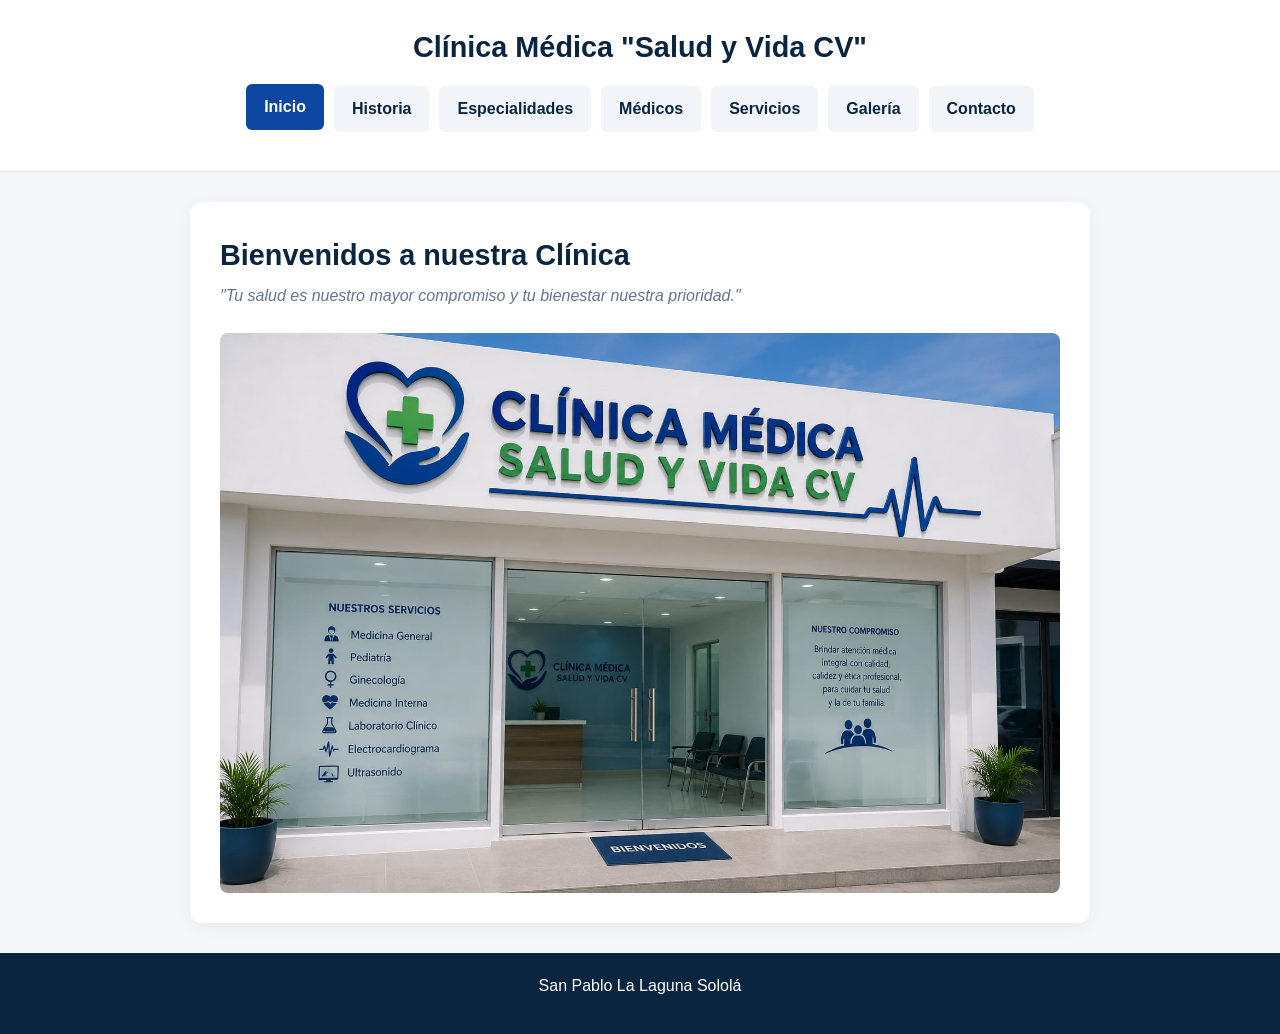
<file: index.html>
<!DOCTYPE html>
<html lang="es">
<head>
    <meta charset="UTF-8">
    <meta name="viewport" content="width=device-width, initial-scale=1.0">
    <title>Inicio - Clínica Médica</title>
<link rel="stylesheet" href="./CSS/estilos.css">
</head>
<body>
    <header>
        <h1>Clínica Médica "Salud y Vida CV"</h1>
        <nav>
            <ul>
                <li><a href="index.html" class="activo">Inicio</a></li>
                <li><a href="historia.html">Historia</a></li>
                <li><a href="especialidades.html">Especialidades</a></li>
                <li><a href="medicos.html">Médicos</a></li>
                <li><a href="servicios.html">Servicios</a></li>
                <li><a href="galeria.html">Galería</a></li>
                <li><a href="contacto.html">Contacto</a></li>
            </ul>
        </nav>
    </header>

    <main>
        <h2 class="titulo">Bienvenidos a nuestra Clínica</h2>
        <p class="subtitulo">"Tu salud es nuestro mayor compromiso y tu bienestar nuestra prioridad."</p>
        <img src="IMG/portada.jpg" alt="Portada" style="width:100%; border-radius:8px;">
    </main>

    <footer>
        <p>San Pablo La Laguna Sololá </p>
    </footer>
</body>
</html>
</file>
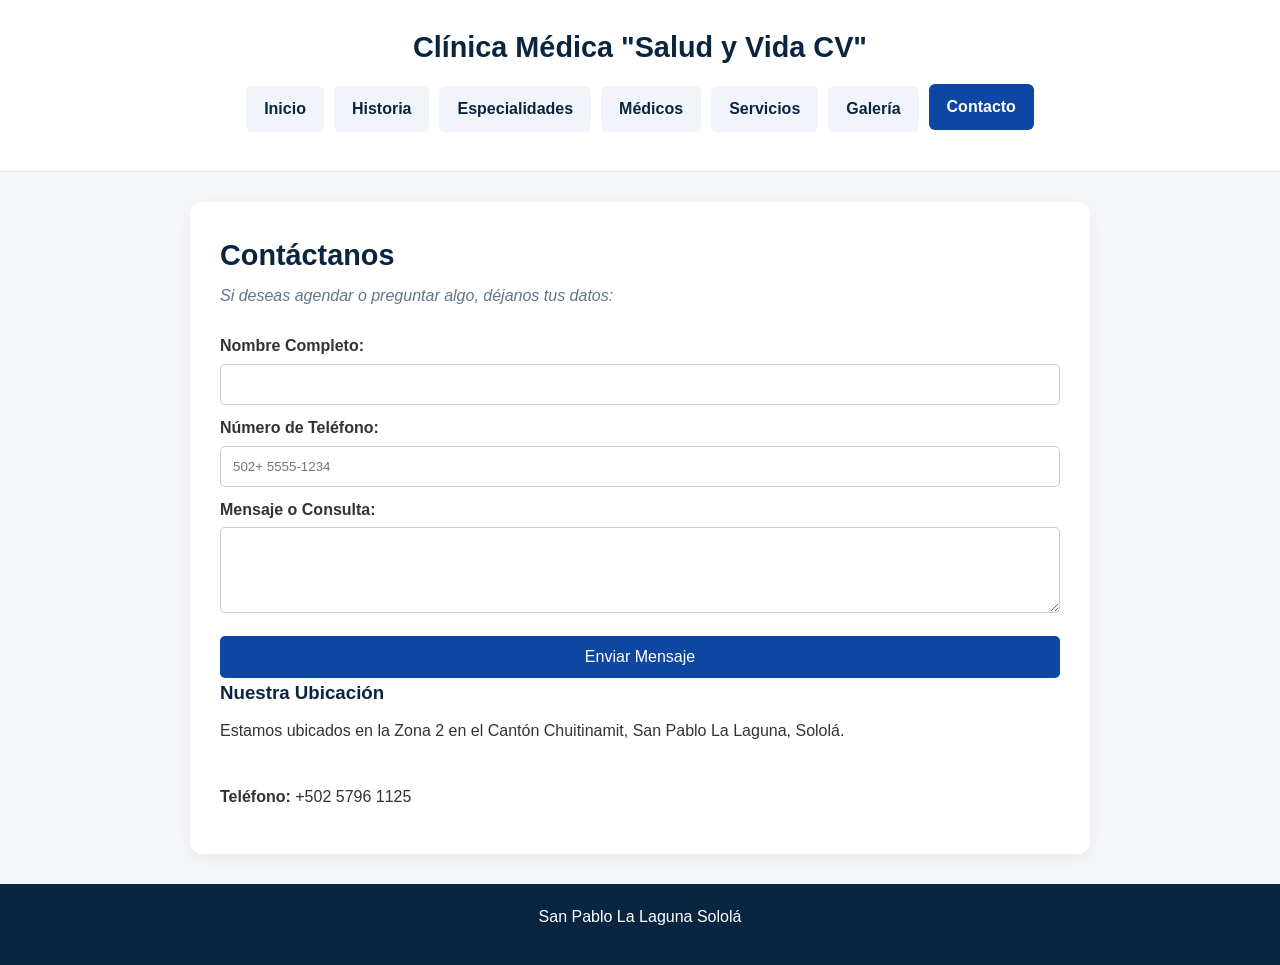
<file: contacto.html>
<!DOCTYPE html>
<html lang="es">
<head>
    <meta charset="UTF-8">
    <meta name="viewport" content="width=device-width, initial-scale=1.0">
    <title>Contacto - Clínica Médica</title>
   <link rel="stylesheet" href="./CSS/estilos.css">
</head>
<body>
    <header>
        <h1>Clínica Médica "Salud y Vida CV"</h1>
        <nav>
            <ul>
                <li><a href="index.html">Inicio</a></li>
                <li><a href="historia.html">Historia</a></li>
                <li><a href="especialidades.html">Especialidades</a></li>
                <li><a href="medicos.html">Médicos</a></li>
                <li><a href="servicios.html">Servicios</a></li>
                <li><a href="galeria.html">Galería</a></li>
                <li><a href="contacto.html" class="activo">Contacto</a></li>
            </ul>
        </nav>
    </header>

    <main>
        <h2 class="titulo">Contáctanos</h2>
        <p class="subtitulo">Si deseas agendar o preguntar algo, déjanos tus datos:</p>

        <div class="contacto-flex">
            <div class="col-form">
                <form action="#">
                    <label for="nombre">Nombre Completo:</label>
                    <input type="text" id="nombre" name="nombre" required>

                    <label for="telefono">Número de Teléfono:</label>
                    <input type="tel" id="telefono" name="telefono" placeholder="502+ 5555-1234" required>

                    <label for="mensaje">Mensaje o Consulta:</label>
                    <textarea id="mensaje" name="mensaje" rows="4" required></textarea>

                    <button type="submit">Enviar Mensaje</button>
                </form>
            </div>

            <div class="col-info">
                <h3>Nuestra Ubicación</h3>
                <p>Estamos ubicados en la Zona 2 en el Cantón Chuitinamit, San Pablo La Laguna, Sololá.</p>
                <br>
                <p><strong>Teléfono:</strong> +502 5796 1125</p>
            </div>
        </div>
    </main>

    <footer>
        <p>San Pablo La Laguna Sololá</p>
    </footer>
</body>
</html>
</file>
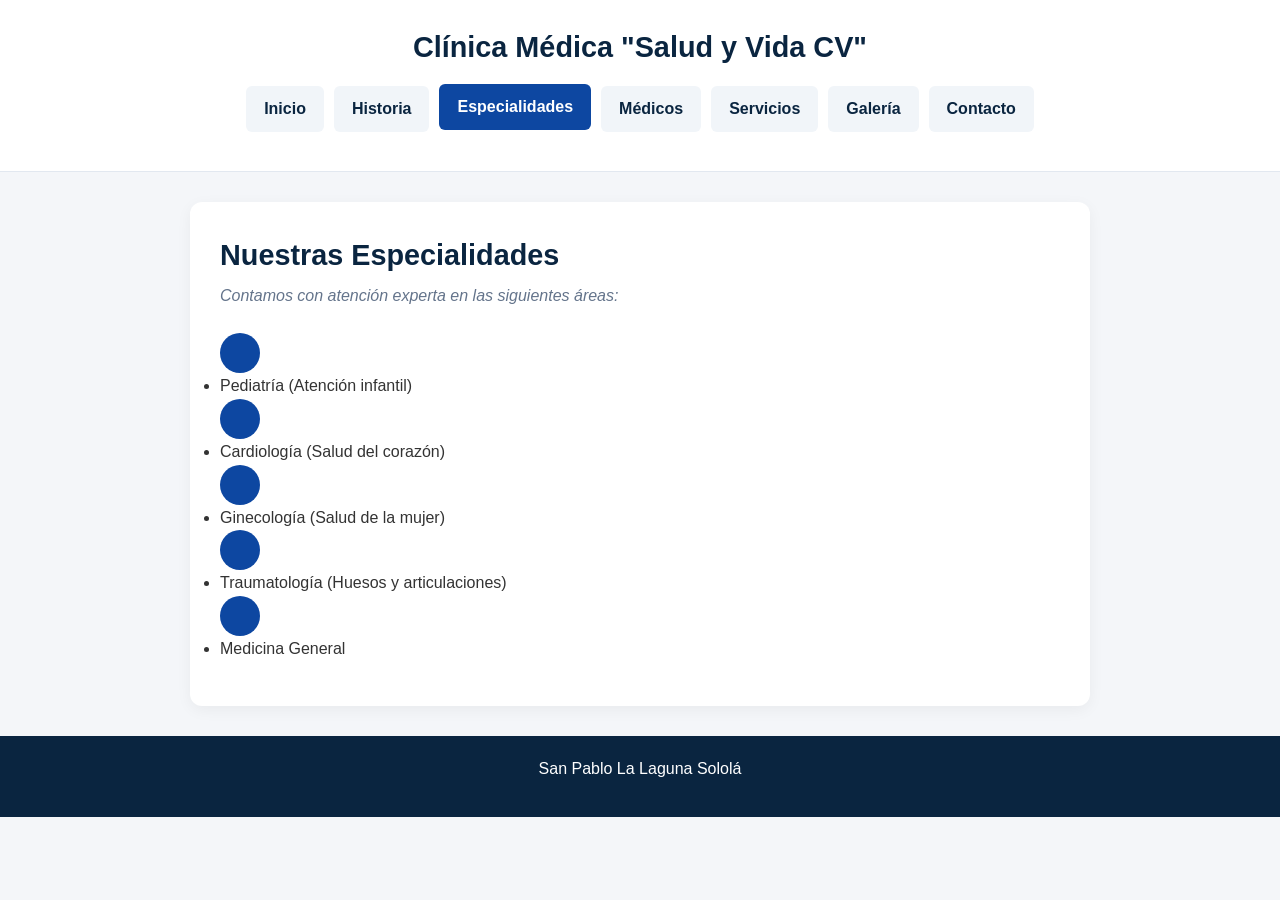
<file: especialidades.html>
<!DOCTYPE html>
<html lang="es">
<head>
    <meta charset="UTF-8">
    <meta name="viewport" content="width=device-width, initial-scale=1.0">
    <title>Especialidades - Clínica Médica</title>
  <link rel="stylesheet" href="./CSS/estilos.css">
</head>
<body>
    <header>
        <h1>Clínica Médica "Salud y Vida CV"</h1>
        <nav>
            <ul>
                <li><a href="index.html">Inicio</a></li>
                <li><a href="historia.html">Historia</a></li>
                <li><a href="especialidades.html" class="activo">Especialidades</a></li>
                <li><a href="medicos.html">Médicos</a></li>
                <li><a href="servicios.html">Servicios</a></li>
                <li><a href="galeria.html">Galería</a></li>
                <li><a href="contacto.html">Contacto</a></li>
            </ul>
        </nav>
    </header>

    <main>
        <h2 class="titulo">Nuestras Especialidades</h2>
        <p class="subtitulo">Contamos con atención experta en las siguientes áreas:</p>

        <ul class="lista-especialidades">
            <li class="item-especialidad"><div class="circulo-icono"></div> Pediatría (Atención infantil)</li>
            <li class="item-especialidad"><div class="circulo-icono"></div> Cardiología (Salud del corazón)</li>
            <li class="item-especialidad"><div class="circulo-icono"></div> Ginecología (Salud de la mujer)</li>
            <li class="item-especialidad"><div class="circulo-icono"></div> Traumatología (Huesos y articulaciones)</li>
            <li class="item-especialidad"><div class="circulo-icono"></div> Medicina General</li>
        </ul>
    </main>

    <footer>
        <p>San Pablo La Laguna Sololá</p>
    </footer>
</body>
</html>
</file>
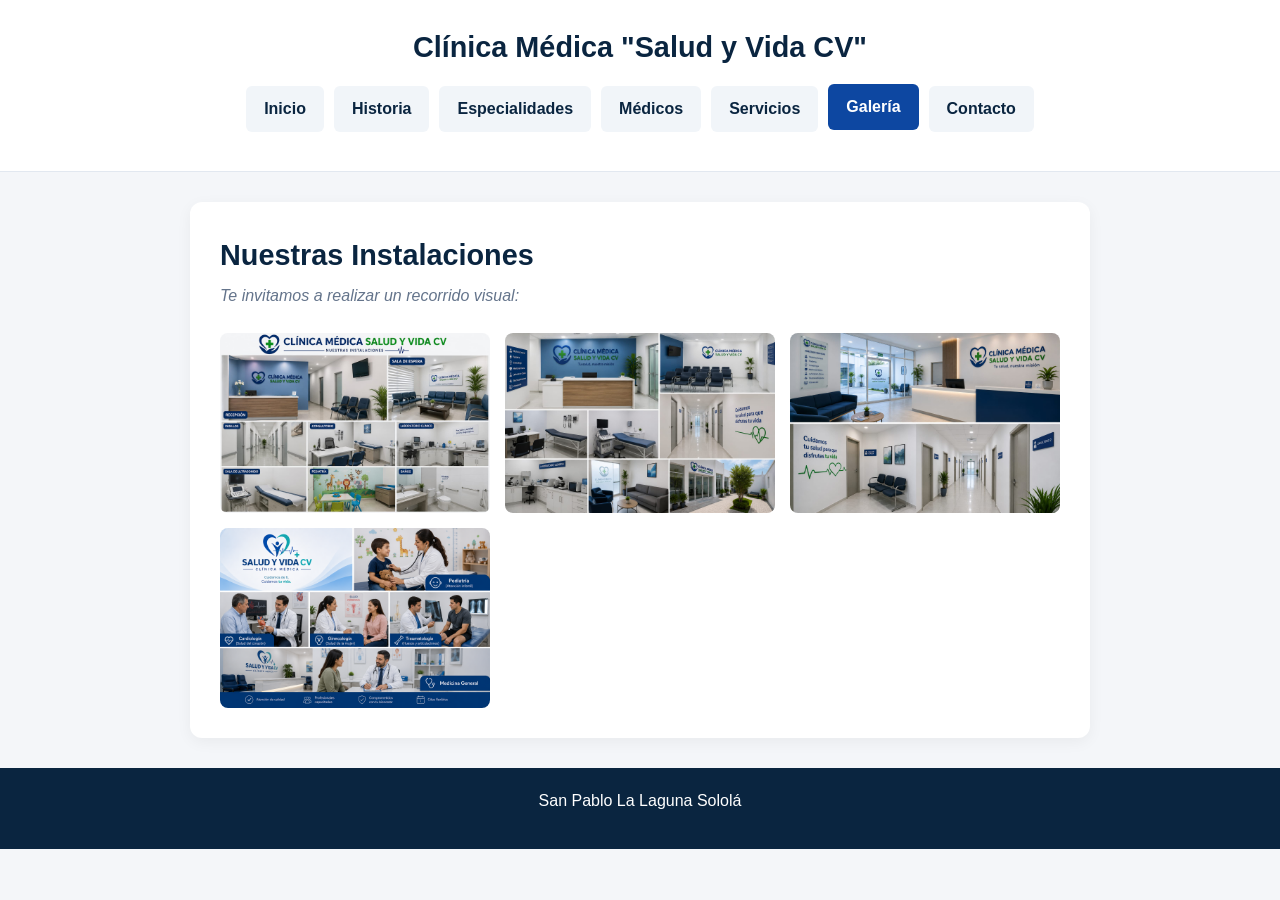
<file: galeria.html>
<!DOCTYPE html>
<html lang="es">
<head>
    <meta charset="UTF-8">
    <meta name="viewport" content="width=device-width, initial-scale=1.0">
    <title>Galería - Clínica Médica</title>
  <link rel="stylesheet" href="./CSS/estilos.css">
</head>
<body>
    <header>
        <h1>Clínica Médica "Salud y Vida CV"</h1>
        <nav>
            <ul>
                <li><a href="index.html">Inicio</a></li>
                <li><a href="historia.html">Historia</a></li>
                <li><a href="especialidades.html">Especialidades</a></li>
                <li><a href="medicos.html">Médicos</a></li>
                <li><a href="servicios.html">Servicios</a></li>
                <li><a href="galeria.html" class="activo">Galería</a></li>
                <li><a href="contacto.html">Contacto</a></li>
            </ul>
        </nav>
    </header>

    <main>
        <h2 class="titulo">Nuestras Instalaciones</h2>
        <p class="subtitulo">Te invitamos a realizar un recorrido visual:</p>

        <div class="galeria">
            <img src="IMG/instalaciones.jpg" alt="Instalaciones">
            <img src="IMG/saladeespera.jpg" alt="Sala de espera">
            <img src="IMG/recepcion.jpg" alt="Recepción">
            <img src="IMG/Fotosdenuestrosservicios.png" alt="Servicios">
        </div>
    </main>

    <footer>
        <p>San Pablo La Laguna Sololá</p>
    </footer>
</body>
</html>
</file>
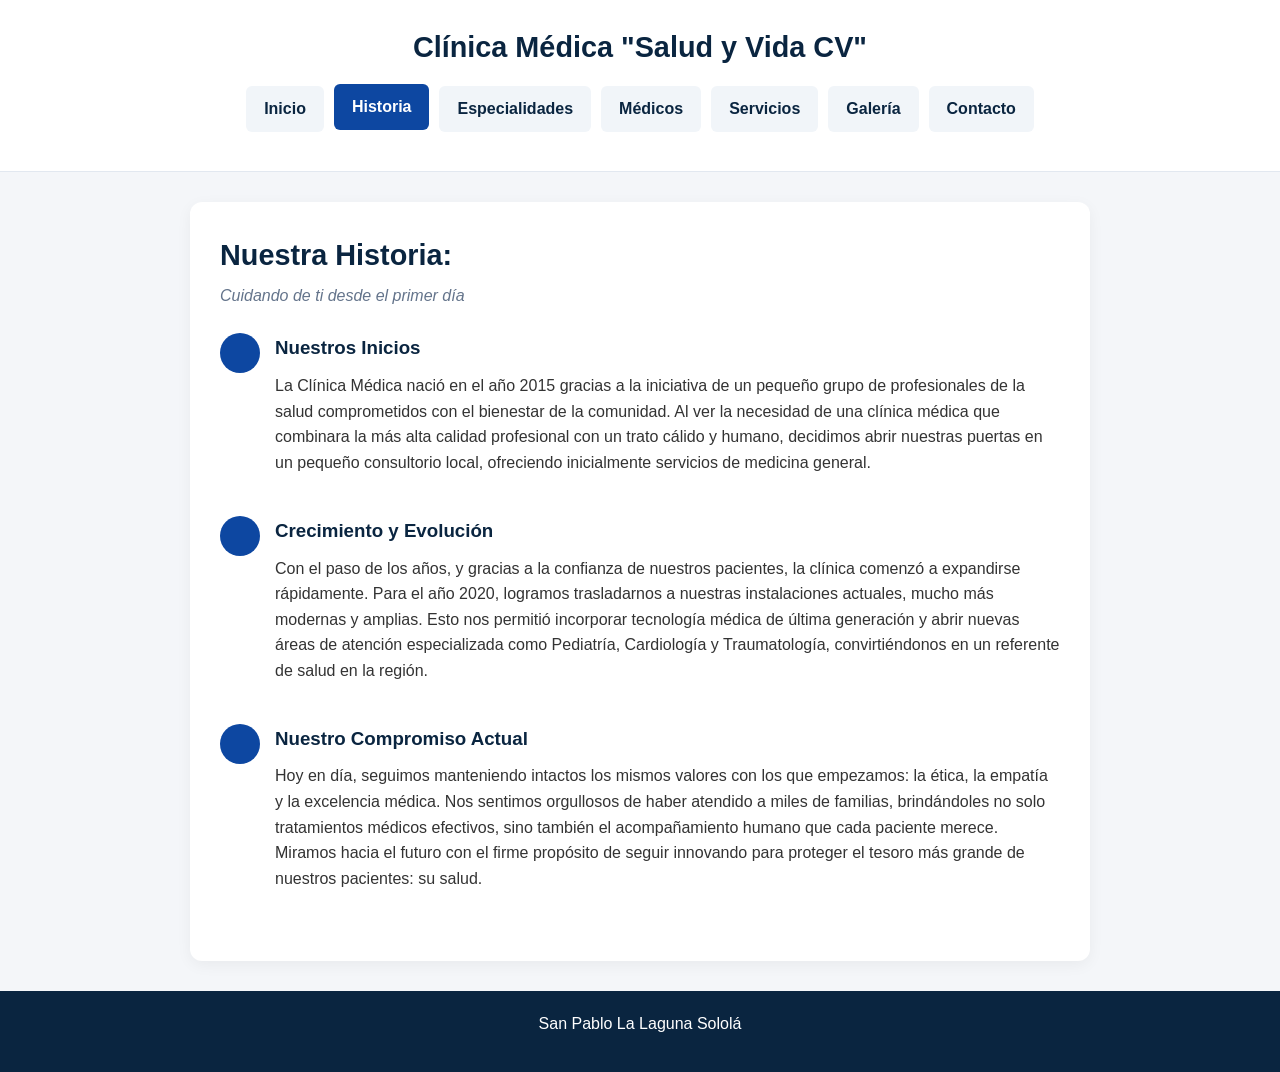
<file: historia.html>
<!DOCTYPE html>
<html lang="es">
<head>
    <meta charset="UTF-8">
    <meta name="viewport" content="width=device-width, initial-scale=1.0">
    <title>Clínica Médica - Historia</title>
    <link rel="stylesheet" href="./CSS/estilos.css">
</head>
<body>
    <header>
        <h1>Clínica Médica "Salud y Vida CV"</h1>
        <nav>
            <ul>
                <li><a href="index.html">Inicio</a></li>
                <li><a href="historia.html" class="activo">Historia</a></li>
                <li><a href="especialidades.html">Especialidades</a></li>
                <li><a href="medicos.html">Médicos</a></li>
                <li><a href="servicios.html">Servicios</a></li>
                <li><a href="galeria.html">Galería</a></li>
                <li><a href="contacto.html">Contacto</a></li>
            </ul>
        </nav>
    </header>

    <main>
        <h2 class="titulo">Nuestra Historia:</h2>
        <p class="subtitulo">Cuidando de ti desde el primer día</p>

        <div class="item-bloque">
            <div class="circulo-icono"></div>
            <div class="contenido-bloque">
                <h3>Nuestros Inicios</h3>
                <p>La Clínica Médica nació en el año 2015 gracias a la iniciativa de
                     un pequeño grupo de profesionales de la salud comprometidos con 
                     el bienestar de la comunidad. Al ver la necesidad de una clínica
                      médica que combinara la más alta calidad profesional con un trato
                       cálido y humano, decidimos abrir nuestras puertas en un pequeño 
                       consultorio local, ofreciendo inicialmente servicios de medicina
                        general.</p>
            </div>
        </div>

        <div class="item-bloque">
            <div class="circulo-icono"></div>
            <div class="contenido-bloque">
                <h3>Crecimiento y Evolución</h3>
                <p>Con el paso de los años, y gracias a la confianza de nuestros pacientes,
                    la clínica comenzó a expandirse rápidamente. Para el año 2020, logramos 
                    trasladarnos a nuestras instalaciones actuales, mucho más modernas y amplias. 
                    Esto nos permitió incorporar tecnología médica de última generación y abrir 
                    nuevas áreas de atención especializada como Pediatría, Cardiología y Traumatología,
                     convirtiéndonos en un referente de salud en la región.</p>
            </div>
        </div>

        <div class="item-bloque">
            <div class="circulo-icono"></div>
            <div class="contenido-bloque">
                <h3>Nuestro Compromiso Actual</h3>
                <p>Hoy en día, seguimos manteniendo intactos los mismos valores con los que
                     empezamos: la ética, la empatía y la excelencia médica. Nos sentimos orgullosos 
                     de haber atendido a miles de familias, brindándoles no solo tratamientos médicos
                      efectivos, sino también el acompañamiento humano que cada paciente merece. Miramos
                       hacia el futuro con el firme propósito de seguir innovando para proteger el tesoro 
                       más grande de nuestros pacientes: su salud.</p>
            </div>
        </div>
    </main>

    <footer>
        <p>San Pablo La Laguna Sololá</p>
    </footer>
</body>
</html>
</file>
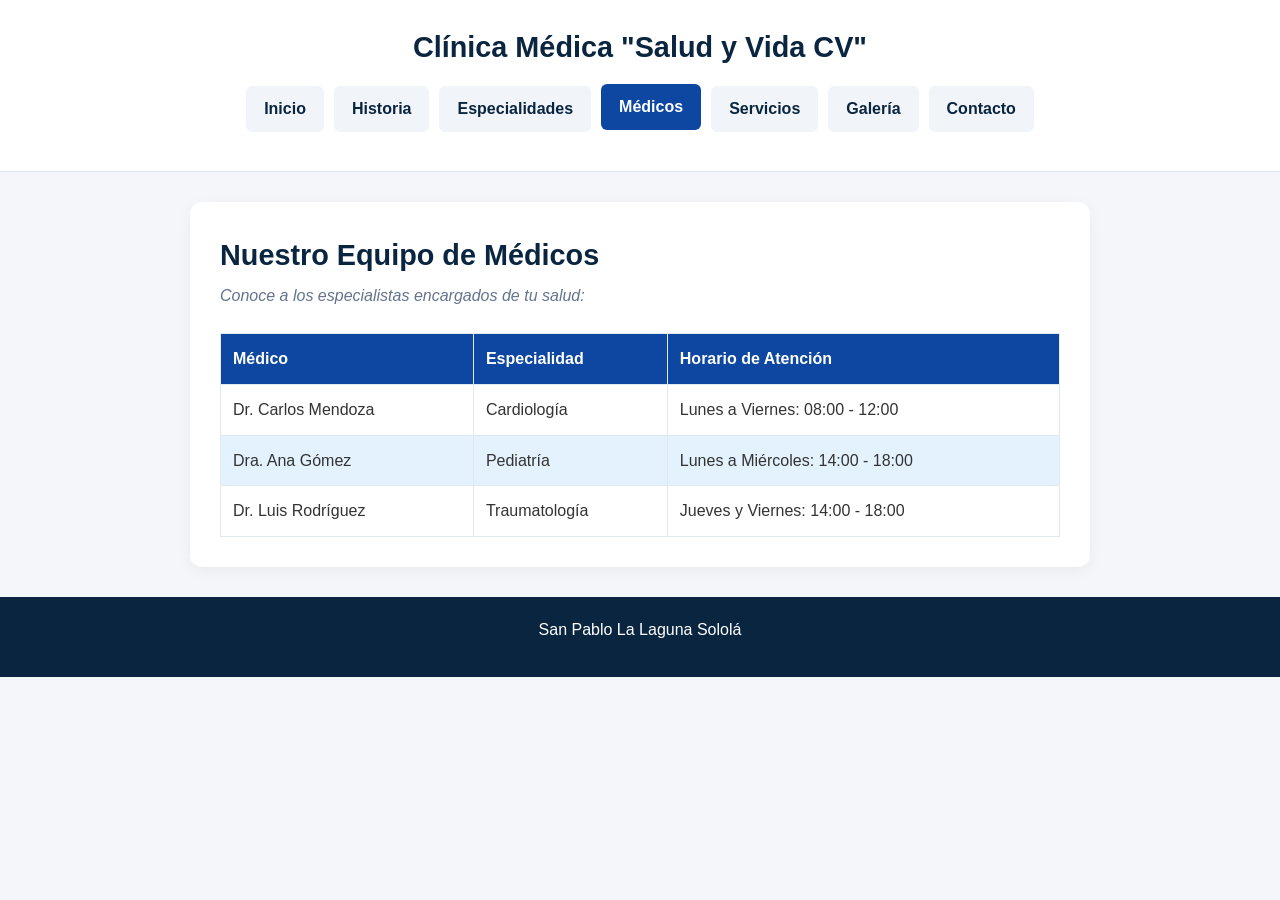
<file: medicos.html>
<!DOCTYPE html>
<html lang="es">
<head>
    <meta charset="UTF-8">
    <meta name="viewport" content="width=device-width, initial-scale=1.0">
    <title>Médicos - Clínica Médica</title>
    <link rel="stylesheet" href="./CSS/estilos.css">
</head>
<body>
    <header>
        <h1>Clínica Médica "Salud y Vida CV"</h1>
        <nav>
            <ul>
                <li><a href="index.html">Inicio</a></li>
                <li><a href="historia.html">Historia</a></li>
                <li><a href="especialidades.html">Especialidades</a></li>
                <li><a href="medicos.html" class="activo">Médicos</a></li>
                <li><a href="servicios.html">Servicios</a></li>
                <li><a href="galeria.html">Galería</a></li>
                <li><a href="contacto.html">Contacto</a></li>
            </ul>
        </nav>
    </header>

    <main>
        <h2 class="titulo">Nuestro Equipo de Médicos</h2>
        <p class="subtitulo">Conoce a los especialistas encargados de tu salud:</p>

        <div class="tabla-contenedor">
            <table>
                <thead>
                    <tr>
                        <th>Médico</th>
                        <th>Especialidad</th>
                        <th>Horario de Atención</th>
                    </tr>
                </thead>
                <tbody>
                    <tr>
                        <td>Dr. Carlos Mendoza</td>
                        <td>Cardiología</td>
                        <td>Lunes a Viernes: 08:00 - 12:00</td>
                    </tr>
                    <tr>
                        <td>Dra. Ana Gómez</td>
                        <td>Pediatría</td>
                        <td>Lunes a Miércoles: 14:00 - 18:00</td>
                    </tr>
                    <tr>
                        <td>Dr. Luis Rodríguez</td>
                        <td>Traumatología</td>
                        <td>Jueves y Viernes: 14:00 - 18:00</td>
                    </tr>
                </tbody>
            </table>
        </div>
    </main>

    <footer>
        <p>San Pablo La Laguna Sololá</p>
    </footer>
</body>
</html>
</file>
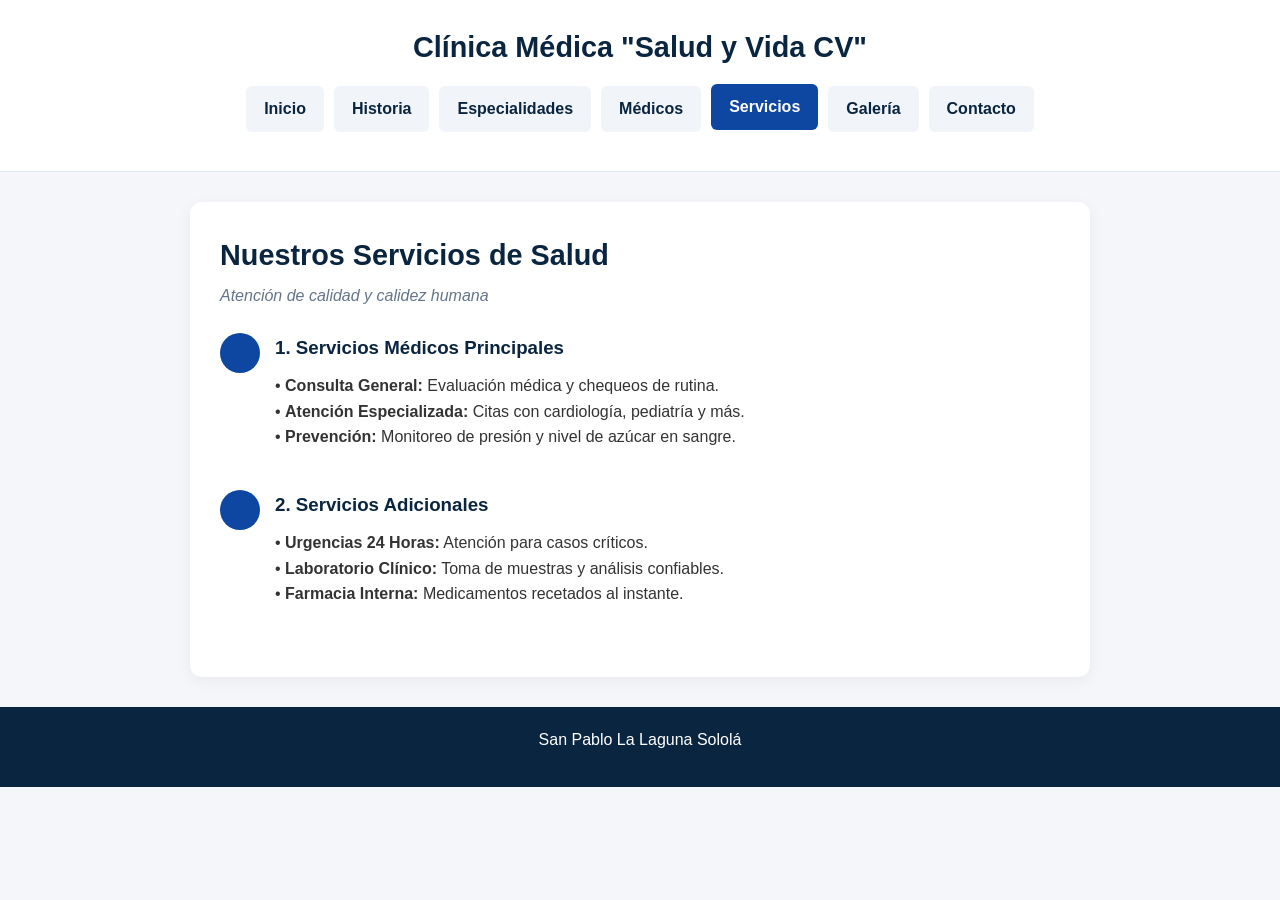
<file: servicios.html>
<!DOCTYPE html>
<html lang="es">
<head>
    <meta charset="UTF-8">
    <meta name="viewport" content="width=device-width, initial-scale=1.0">
    <title>Servicios - Clínica Médica</title>
    <link rel="stylesheet" href="./CSS/estilos.css">
</head>
<body>
    <header>
        <h1>Clínica Médica "Salud y Vida CV"</h1>
        <nav>
            <ul>
                <li><a href="index.html">Inicio</a></li>
                <li><a href="historia.html">Historia</a></li>
                <li><a href="especialidades.html">Especialidades</a></li>
                <li><a href="medicos.html">Médicos</a></li>
                <li><a href="servicios.html" class="activo">Servicios</a></li>
                <li><a href="galeria.html">Galería</a></li>
                <li><a href="contacto.html">Contacto</a></li>
            </ul>
        </nav>
    </header>

    <main>
        <h2 class="titulo">Nuestros Servicios de Salud</h2>
        <p class="subtitulo">Atención de calidad y calidez humana</p>

        <div class="item-bloque">
            <div class="circulo-icono"></div>
            <div class="contenido-bloque">
                <h3>1. Servicios Médicos Principales</h3>
                <p>• <strong>Consulta General:</strong> Evaluación médica y chequeos de rutina.<br>
                   • <strong>Atención Especializada:</strong> Citas con cardiología, pediatría y más.<br>
                   • <strong>Prevención:</strong> Monitoreo de presión y nivel de azúcar en sangre.</p>
            </div>
        </div>

        <div class="item-bloque">
            <div class="circulo-icono"></div>
            <div class="contenido-bloque">
                <h3>2. Servicios Adicionales</h3>
                <p>• <strong>Urgencias 24 Horas:</strong> Atención para casos críticos.<br>
                   • <strong>Laboratorio Clínico:</strong> Toma de muestras y análisis confiables.<br>
                   • <strong>Farmacia Interna:</strong> Medicamentos recetados al instante.</p>
            </div>
        </div>
    </main>

    <footer>
        <p>San Pablo La Laguna Sololá</p>
    </footer>
</body>
</html>
</file>
<file: CSS/estilos.css>
/* ==========================================
   1. VARIABLES DE COLOR Y RESET BÁSICO
   ========================================== */
:root {
  --azul-principal: #0d47a1;
  --azul-oscuro: #0a2540;
  --celeste-claro: #e3f2fd;
  --fondo-gris: #f4f6f9;
  --texto: #333333;
}

* {
  box-sizing: border-box;
  margin: 0;
  padding: 0;
}

html {
  scroll-behavior: smooth;
}

body {
  font-family: 'Segoe UI', Tahoma, Geneva, Verdana, sans-serif;
  background-color: var(--fondo-gris);
  color: var(--texto);
  line-height: 1.6;
  overflow-x: hidden;
}

img {
  max-width: 100%;
  height: auto;
  display: block;
}

/* ==========================================
   2. ENCABEZADO Y NAVEGACIÓN (COMPUTADORA)
   ========================================== */
header {
  background-color: #ffffff;
  color: var(--azul-oscuro);
  padding: 1.5rem 1rem;
  text-align: center;
  border-bottom: 1px solid #e2e8f0;
}

header h1 {
  margin-bottom: 1rem;
  font-size: 1.8rem;
  color: var(--azul-oscuro);
}

nav ul {
  list-style: none;
  display: flex;
  justify-content: center;
  flex-wrap: wrap;
  gap: 10px;
}

nav a {
  color: var(--azul-oscuro);
  text-decoration: none;
  font-weight: bold;
  padding: 10px 18px;
  border-radius: 6px;
  display: inline-block;
  background-color: #f1f5f9;
  transition: all 0.3s ease;
}

nav a:hover, nav a.activo {
  background-color: var(--azul-principal);
  color: #ffffff;
  transform: translateY(-2px);
}

/* ==========================================
   3. CONTENEDOR PRINCIPAL
   ========================================== */
main {
  max-width: 900px;
  width: 90%;
  margin: 30px auto;
  padding: 30px;
  background: white;
  border-radius: 12px;
  box-shadow: 0 4px 15px rgba(0,0,0,0.05);
}

.titulo {
  color: var(--azul-oscuro);
  font-size: 1.8rem;
  margin-bottom: 5px;
}

.subtitulo {
  color: #64748b;
  margin-bottom: 25px;
  font-style: italic;
}

h3, h4 {
  color: var(--azul-oscuro);
  margin-bottom: 10px;
}

p, ul {
  margin-bottom: 15px;
}

/* ==========================================
   4. CÍRCULOS AZULES DE HISTORIA
   ========================================== */
.item-bloque {
  display: flex;
  align-items: flex-start;
  gap: 15px;
  margin-bottom: 25px;
}

.circulo-icono {
  width: 40px;
  height: 40px;
  background-color: var(--azul-principal);
  border-radius: 50%;
  display: flex;
  align-items: center;
  justify-content: center;
  color: white;
  flex-shrink: 0;
  font-weight: bold;
}

.contenido-bloque {
  flex: 1;
}

/* ==========================================
   5. TABLA RESPONSIVA
   ========================================== */
.contenedor-tabla {
  width: 100%;
  overflow-x: auto;
  margin-top: 15px;
  border-radius: 8px;
}

table {
  width: 100%;
  border-collapse: collapse;
}

th, td {
  padding: 12px;
  border: 1px solid #e2e8f0;
  text-align: left;
}

th {
  background-color: var(--azul-principal);
  color: white;
}

tr:nth-child(even) {
  background-color: var(--celeste-claro);
}

/* ==========================================
   6. GALERÍA Y FORMULARIO
   ========================================== */
.galeria {
  display: grid;
  grid-template-columns: repeat(auto-fit, minmax(220px, 1fr));
  gap: 15px;
}

.galeria img {
  border-radius: 8px;
  width: 100%;
  object-fit: cover;
}

form label {
  font-weight: bold;
  display: block;
  margin-top: 10px;
}

form input, form textarea {
  width: 100%;
  padding: 12px;
  margin-top: 5px;
  border: 1px solid #ccc;
  border-radius: 5px;
}

button {
  background-color: var(--azul-principal);
  color: white;
  padding: 12px 20px;
  border: none;
  border-radius: 5px;
  font-size: 1rem;
  cursor: pointer;
  width: 100%;
  margin-top: 15px;
}

/* ==========================================
   7. PIE DE PÁGINA (FOOTER)
   ========================================== */
footer {
  background-color: var(--azul-oscuro);
  color: white;
  text-align: center;
  padding: 20px 15px;
  margin-top: 30px;
}

/* ==========================================
   8. AJUSTE ESPECIAL PARA CELULARES
   ========================================== */
@media screen and (max-width: 768px) {
  header {
    background-color: #ffffff !important;
    padding: 15px 10px !important;
  }

  header h1 {
    color: var(--azul-oscuro) !important;
    font-size: 1.3rem !important;
  }

  nav ul {
    flex-direction: column !important;
    gap: 8px !important;
  }

  nav a {
    background-color: #f1f5f9 !important;
    color: var(--azul-oscuro) !important;
    text-align: center !important;
    width: 100% !important;
    padding: 12px !important;
    border-radius: 6px !important;
  }

  nav a.activo {
    background-color: var(--azul-principal) !important;
    color: #ffffff !important;
  }

  main {
    width: 94% !important;
    margin: 15px auto !important;
    padding: 15px !important;
    overflow-x: hidden !important;
  }

  /* Ajuste para que las tablas no se salgan del teléfono */
  .contenedor-tabla {
    display: block !important;
    width: 100% !important;
    overflow-x: auto !important;
  }

  table {
    min-width: 100% !important;
    font-size: 0.85rem !important;
  }

  th, td {
    padding: 8px 6px !important;
    word-break: normal;
  }

  .item-bloque {
    gap: 12px !important;
  }
}
</file>
